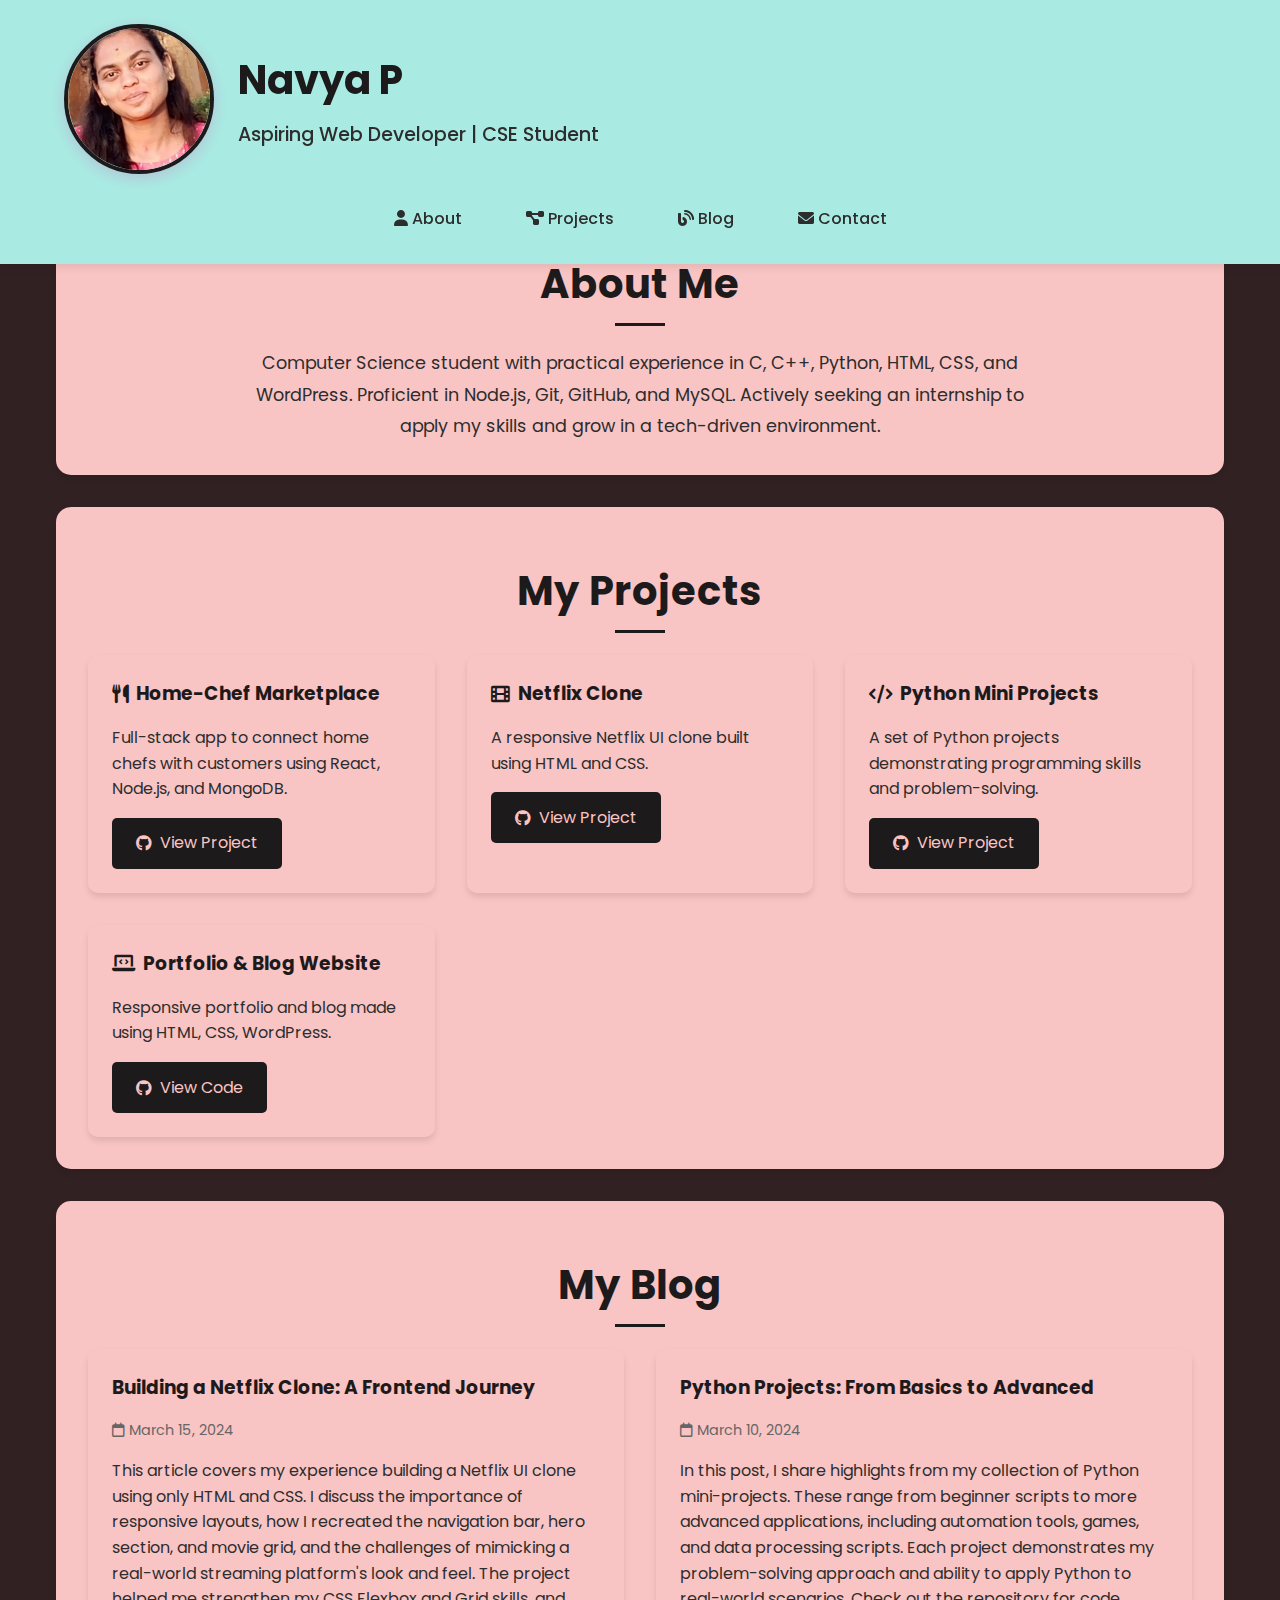
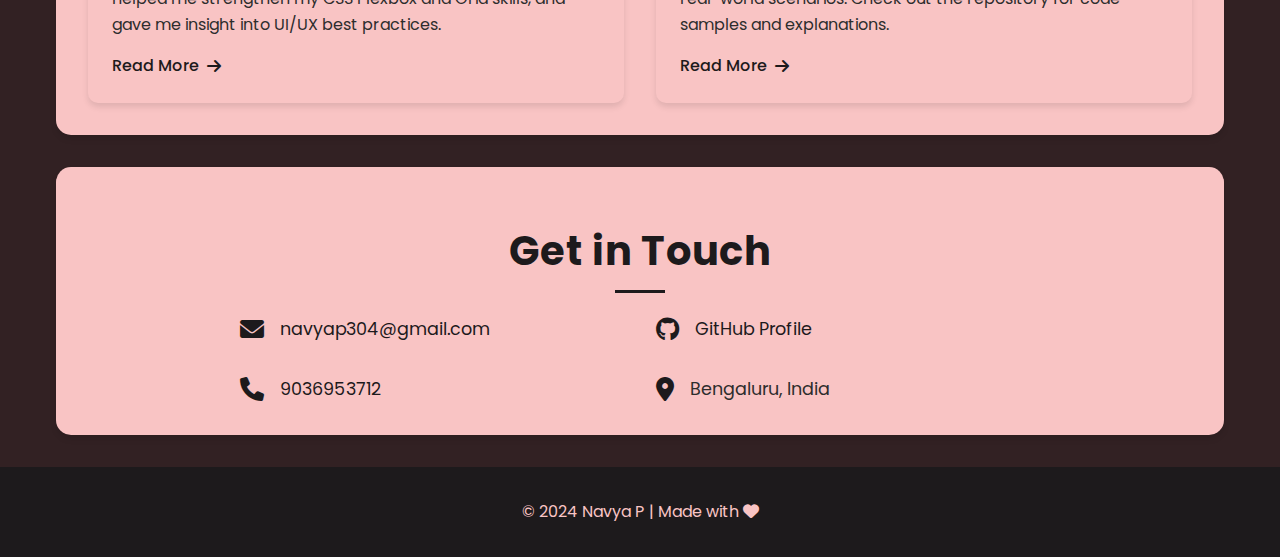
<file: index.html>
<!DOCTYPE html>
<html lang="en">
<head>
  <meta charset="UTF-8" />
  <meta name="viewport" content="width=device-width, initial-scale=1.0"/>
  <title>Navya P | Portfolio Blog</title>
  <link rel="stylesheet" href="style.css" />
  <link rel="preconnect" href="https://fonts.googleapis.com">
  <link rel="preconnect" href="https://fonts.gstatic.com" crossorigin>
  <link href="https://fonts.googleapis.com/css2?family=Poppins:wght@400;500;600;700&display=swap" rel="stylesheet">
  <link rel="stylesheet" href="https://cdnjs.cloudflare.com/ajax/libs/font-awesome/6.0.0/css/all.min.css">
  <meta name="description" content="Portfolio and blog of Navya P - Computer Science student and aspiring web developer">
  <meta property="og:title" content="Navya P | Portfolio Blog">
  <meta property="og:description" content="Explore my journey as a Computer Science student and web developer">
  <meta property="og:type" content="website">
</head>
<body>
  <header>
    <div class="profile-container">
      <img src="profile.jpg" alt="Profile Picture" class="profile-pic" />
      <div>
        <h1>Navya P</h1>
        <p>Aspiring Web Developer | CSE Student</p>
      </div>
    </div>
    <nav>
      <a href="#about"><i class="fas fa-user"></i> About</a>
      <a href="#projects"><i class="fas fa-project-diagram"></i> Projects</a>
      <a href="#blog"><i class="fas fa-blog"></i> Blog</a>
      <a href="#contact"><i class="fas fa-envelope"></i> Contact</a>
    </nav>
  </header>

  <main>
    <article id="about" class="blog-post">
      <h2>About Me</h2>
      <div class="about-content">
        <p>Computer Science student with practical experience in C, C++, Python, HTML, CSS, and WordPress.
          Proficient in Node.js, Git, GitHub, and MySQL. Actively seeking an internship to apply my skills and grow in a tech-driven environment.</p>
      </div>
    </article>

    <article id="projects" class="blog-post">
      <h2>My Projects</h2>
      <div class="project-grid">
        <div class="card">
          <h3><i class="fas fa-utensils"></i> Home-Chef Marketplace</h3>
          <p>Full-stack app to connect home chefs with customers using React, Node.js, and MongoDB.</p>
          <a href="https://github.com/Navyap013/Home-Chef-Market-Place.git" target="_blank" class="project-link">
            <i class="fab fa-github"></i> View Project
          </a>
        </div>

        <div class="card">
          <h3><i class="fas fa-film"></i> Netflix Clone</h3>
          <p>A responsive Netflix UI clone built using HTML and CSS.</p>
          <a href="https://github.com/Navyap013/Netflix-Clone.git" target="_blank" class="project-link">
            <i class="fab fa-github"></i> View Project
          </a>
        </div>

        <div class="card">
          <h3><i class="fas fa-code"></i> Python Mini Projects</h3>
          <p>A set of Python projects demonstrating programming skills and problem-solving.</p>
          <a href="https://github.com/Navyap013/Python_Mini_Projects.git" target="_blank" class="project-link">
            <i class="fab fa-github"></i> View Project
          </a>
        </div>

        <div class="card">
          <h3><i class="fas fa-laptop-code"></i> Portfolio & Blog Website</h3>
          <p>Responsive portfolio and blog made using HTML, CSS, WordPress.</p>
          <a href="https://github.com/Navyap013/Navya_Portfolio.git" target="_blank" class="project-link">
            <i class="fab fa-github"></i> View Code
          </a>
        </div>
      </div>
    </article>

    <article id="blog" class="blog-post">
      <h2>My Blog</h2>
      <div class="article-grid">
        <div class="article-card">
          <h3>Building a Netflix Clone: A Frontend Journey</h3>
          <p class="date"><i class="far fa-calendar"></i> March 15, 2024</p>
          <p>This article covers my experience building a Netflix UI clone using only HTML and CSS. I discuss the importance of responsive layouts, how I recreated the navigation bar, hero section, and movie grid, and the challenges of mimicking a real-world streaming platform's look and feel. The project helped me strengthen my CSS Flexbox and Grid skills, and gave me insight into UI/UX best practices.</p>
          <a href="https://github.com/Navyap013/Netflix-Clone.git" class="read-more" target="_blank">Read More <i class="fas fa-arrow-right"></i></a>
        </div>

        <div class="article-card">
          <h3>Python Projects: From Basics to Advanced</h3>
          <p class="date"><i class="far fa-calendar"></i> March 10, 2024</p>
          <p>In this post, I share highlights from my collection of Python mini-projects. These range from beginner scripts to more advanced applications, including automation tools, games, and data processing scripts. Each project demonstrates my problem-solving approach and ability to apply Python to real-world scenarios. Check out the repository for code samples and explanations.</p>
          <a href="https://github.com/Navyap013/Python_Mini_Projects.git" class="read-more" target="_blank">Read More <i class="fas fa-arrow-right"></i></a>
        </div>
      </div>
    </article>

    <article id="contact" class="blog-post">
      <h2>Get in Touch</h2>
      <div class="contact-info">
        <p><i class="fas fa-envelope"></i> <a href="mailto:navyap304@gmail.com">navyap304@gmail.com</a></p>
        <p><i class="fab fa-github"></i> <a href="https://github.com/Navyap013" target="_blank">GitHub Profile</a></p>
        <p><i class="fas fa-phone"></i> <a href="tel:9036953712">9036953712</a></p>
        <p><i class="fas fa-map-marker-alt"></i> Bengaluru, India</p>
      </div>
    </article>
  </main>

  <footer>
    <p>© 2024 Navya P | Made with <i class="fas fa-heart"></i></p>
  </footer>
</body>
</html>
</file>
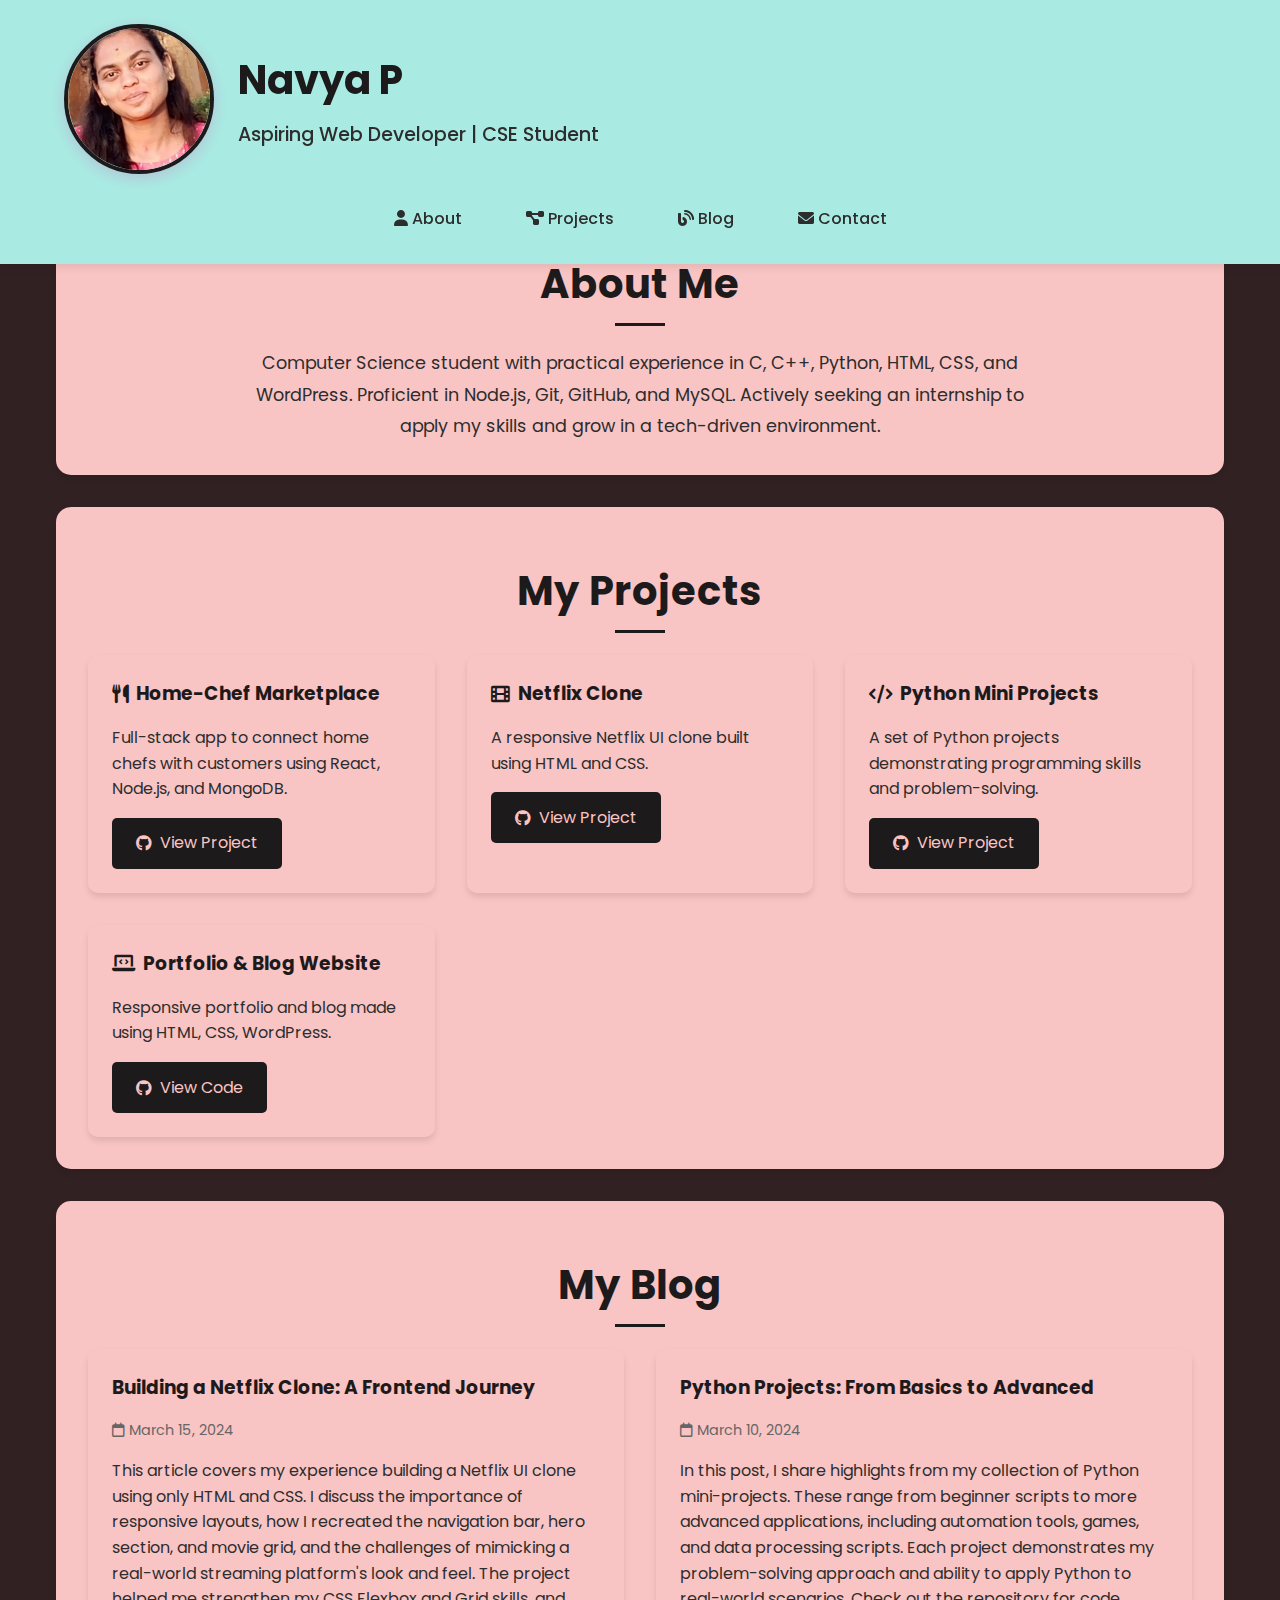
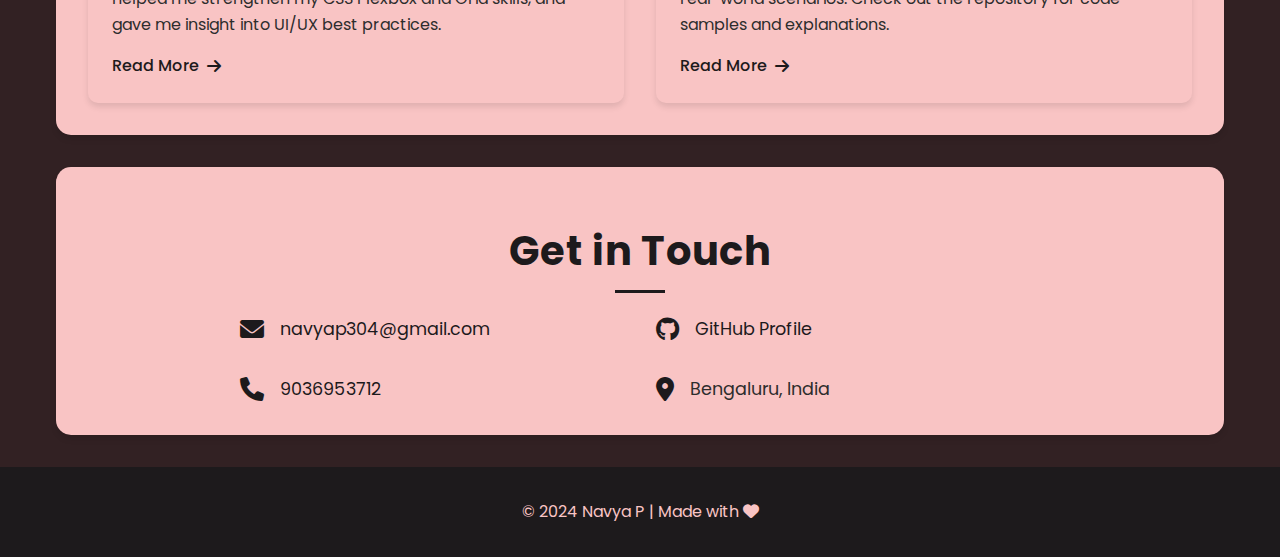
<file: Navya_Portfolio/index.html>
<!DOCTYPE html>
<html lang="en">
<head>
  <meta charset="UTF-8" />
  <meta name="viewport" content="width=device-width, initial-scale=1.0"/>
  <title>Navya P | Portfolio Blog</title>
  <link rel="stylesheet" href="style.css" />
  <link rel="preconnect" href="https://fonts.googleapis.com">
  <link rel="preconnect" href="https://fonts.gstatic.com" crossorigin>
  <link href="https://fonts.googleapis.com/css2?family=Poppins:wght@400;500;600;700&display=swap" rel="stylesheet">
  <link rel="stylesheet" href="https://cdnjs.cloudflare.com/ajax/libs/font-awesome/6.0.0/css/all.min.css">
  <meta name="description" content="Portfolio and blog of Navya P - Computer Science student and aspiring web developer">
  <meta property="og:title" content="Navya P | Portfolio Blog">
  <meta property="og:description" content="Explore my journey as a Computer Science student and web developer">
  <meta property="og:type" content="website">
</head>
<body>
  <header>
    <div class="profile-container">
      <img src="profile.jpg" alt="Profile Picture" class="profile-pic" />
      <div>
        <h1>Navya P</h1>
        <p>Aspiring Web Developer | CSE Student</p>
      </div>
    </div>
    <nav>
      <a href="#about"><i class="fas fa-user"></i> About</a>
      <a href="#projects"><i class="fas fa-project-diagram"></i> Projects</a>
      <a href="#blog"><i class="fas fa-blog"></i> Blog</a>
      <a href="#contact"><i class="fas fa-envelope"></i> Contact</a>
    </nav>
  </header>

  <main>
    <article id="about" class="blog-post">
      <h2>About Me</h2>
      <div class="about-content">
        <p>Computer Science student with practical experience in C, C++, Python, HTML, CSS, and WordPress.
          Proficient in Node.js, Git, GitHub, and MySQL. Actively seeking an internship to apply my skills and grow in a tech-driven environment.</p>
      </div>
    </article>

    <article id="projects" class="blog-post">
      <h2>My Projects</h2>
      <div class="project-grid">
        <div class="card">
          <h3><i class="fas fa-utensils"></i> Home-Chef Marketplace</h3>
          <p>Full-stack app to connect home chefs with customers using React, Node.js, and MongoDB.</p>
          <a href="https://github.com/Navyap013/Home-Chef-Market-Place.git" target="_blank" class="project-link">
            <i class="fab fa-github"></i> View Project
          </a>
        </div>

        <div class="card">
          <h3><i class="fas fa-film"></i> Netflix Clone</h3>
          <p>A responsive Netflix UI clone built using HTML and CSS.</p>
          <a href="https://github.com/Navyap013/Netflix-Clone.git" target="_blank" class="project-link">
            <i class="fab fa-github"></i> View Project
          </a>
        </div>

        <div class="card">
          <h3><i class="fas fa-code"></i> Python Mini Projects</h3>
          <p>A set of Python projects demonstrating programming skills and problem-solving.</p>
          <a href="https://github.com/Navyap013/Python_Mini_Projects.git" target="_blank" class="project-link">
            <i class="fab fa-github"></i> View Project
          </a>
        </div>

        <div class="card">
          <h3><i class="fas fa-laptop-code"></i> Portfolio & Blog Website</h3>
          <p>Responsive portfolio and blog made using HTML, CSS, WordPress.</p>
          <a href="https://github.com/Navyap013" target="_blank" class="project-link">
            <i class="fab fa-github"></i> View Code
          </a>
        </div>
      </div>
    </article>

    <article id="blog" class="blog-post">
      <h2>My Blog</h2>
      <div class="article-grid">
        <div class="article-card">
          <h3>Building a Netflix Clone: A Frontend Journey</h3>
          <p class="date"><i class="far fa-calendar"></i> March 15, 2024</p>
          <p>This article covers my experience building a Netflix UI clone using only HTML and CSS. I discuss the importance of responsive layouts, how I recreated the navigation bar, hero section, and movie grid, and the challenges of mimicking a real-world streaming platform's look and feel. The project helped me strengthen my CSS Flexbox and Grid skills, and gave me insight into UI/UX best practices.</p>
          <a href="https://github.com/Navyap013/Netflix-Clone.git" class="read-more" target="_blank">Read More <i class="fas fa-arrow-right"></i></a>
        </div>

        <div class="article-card">
          <h3>Python Projects: From Basics to Advanced</h3>
          <p class="date"><i class="far fa-calendar"></i> March 10, 2024</p>
          <p>In this post, I share highlights from my collection of Python mini-projects. These range from beginner scripts to more advanced applications, including automation tools, games, and data processing scripts. Each project demonstrates my problem-solving approach and ability to apply Python to real-world scenarios. Check out the repository for code samples and explanations.</p>
          <a href="https://github.com/Navyap013/Python_Mini_Projects.git" class="read-more" target="_blank">Read More <i class="fas fa-arrow-right"></i></a>
        </div>
      </div>
    </article>

    <article id="contact" class="blog-post">
      <h2>Get in Touch</h2>
      <div class="contact-info">
        <p><i class="fas fa-envelope"></i> <a href="mailto:navyap304@gmail.com">navyap304@gmail.com</a></p>
        <p><i class="fab fa-github"></i> <a href="https://github.com/Navyap013" target="_blank">GitHub Profile</a></p>
        <p><i class="fas fa-phone"></i> <a href="tel:9036953712">9036953712</a></p>
        <p><i class="fas fa-map-marker-alt"></i> Bengaluru, India</p>
      </div>
    </article>
  </main>

  <footer>
    <p>© 2024 Navya P | Made with <i class="fas fa-heart"></i></p>
  </footer>
</body>
</html>
</file>
<file: style.css>
/* Modern CSS Reset */
* {
  margin: 0;
  padding: 0;
  box-sizing: border-box;
}

:root {
  --primary-color: #1d1a1c;
  --secondary-color: #9e9af2;
  --text-color: #2D2D2D;
  --light-bg: #322123;
  --white: #f9c4c4;
  --pink:#a9ebe3;
  --transition: all 0.3s ease;
  --max-width: 1200px;
  --content-width: 800px;
}

body {
  font-family: 'Poppins', -apple-system, BlinkMacSystemFont, 'Segoe UI', Roboto, sans-serif;
  line-height: 1.6;
  color: var(--text-color);
  background-color: var(--light-bg);
}

h1, h2, h3, h4, h5, h6 {
  font-family: 'Poppins', -apple-system, BlinkMacSystemFont, 'Segoe UI', Roboto, sans-serif;
}

/* Header Styles */
header {
  background-color: var(--pink);
  box-shadow: 0 2px 10px rgba(0, 0, 0, 0.1);
  padding: 1.5rem 5%;
  position: fixed;
  width: 100%;
  top: 0;
  z-index: 1000;
}

.profile-container {
  display: flex;
  align-items: center;
  gap: 1.5rem;
  margin-bottom: 1.5rem;
}

.profile-pic {
  width: 150px;
  height: 150px;
  border-radius: 50%;
  object-fit: cover;
  border: 4px solid var(--primary-color);
  box-shadow: 0 4px 15px rgba(223, 35, 161, 0.2);
}

.profile-container h1 {
  font-size: 2.5rem;
  color: var(--primary-color);
  margin-bottom: 0.5rem;
}

.profile-container p {
  color: var(--text-color);
  font-size: 1.2rem;
  font-weight: 500;
}

nav {
  display: flex;
  gap: 2rem;
  justify-content: center;
}

nav a {
  text-decoration: none;
  color: var(--text-color);
  font-weight: 500;
  padding: 0.5rem 1rem;
  border-radius: 5px;
  transition: var(--transition);
}

nav a:hover {
  background-color: var(--primary-color);
  color: var(--white);
}

/* Main Content */
main {
  max-width: var(--max-width);
  margin: 200px auto 0;
  padding: 0 1rem;
}

.blog-post {
  background-color: var(--white);
  border-radius: 15px;
  padding: 2rem;
  margin-bottom: 2rem;
  box-shadow: 0 4px 6px rgba(0, 0, 0, 0.1);
}

html {
  scroll-padding-top: 100px;
}

h2 {
  font-size: 2.5rem;
  color: var(--primary-color);
  margin-bottom: 2rem;
  text-align: center;
  position: relative;
  margin-top: 0.5em;
  font-weight: 700;
  letter-spacing: 1px;
}

h2::after {
  content: '';
  position: absolute;
  bottom: -10px;
  left: 50%;
  transform: translateX(-50%);
  width: 50px;
  height: 3px;
  background-color: var(--primary-color);
}

/* About Section */
.about-content {
  max-width: var(--content-width);
  margin: 0 auto;
  font-size: 1.1rem;
  line-height: 1.8;
  text-align: center;
}

/* Projects Section */
.project-grid {
  display: grid;
  grid-template-columns: repeat(auto-fit, minmax(300px, 1fr));
  gap: 2rem;
  margin-top: 2rem;
}

.card {
  background-color: var(--white);
  padding: 1.5rem;
  border-radius: 10px;
  box-shadow: 0 4px 6px rgba(0, 0, 0, 0.1);
  transition: var(--transition);
}

.card:hover {
  transform: translateY(-5px);
}

.card h3 {
  color: var(--primary-color);
  margin-bottom: 1rem;
  display: flex;
  align-items: center;
  gap: 0.5rem;
}

.project-link {
  display: inline-flex;
  align-items: center;
  gap: 0.5rem;
  background-color: var(--primary-color);
  color: var(--white);
  padding: 0.8rem 1.5rem;
  border-radius: 5px;
  text-decoration: none;
  margin-top: 1rem;
  transition: var(--transition);
}

.project-link:hover {
  background-color: var(--secondary-color);
}

/* Blog Section */
.article-grid {
  display: grid;
  grid-template-columns: repeat(auto-fit, minmax(300px, 1fr));
  gap: 2rem;
  margin-top: 2rem;
}

.article-card {
  background-color: var(--white);
  padding: 1.5rem;
  border-radius: 10px;
  box-shadow: 0 4px 6px rgba(0, 0, 0, 0.1);
  transition: var(--transition);
}

.article-card:hover {
  transform: translateY(-5px);
}

.article-card h3 {
  color: var(--primary-color);
  margin-bottom: 1rem;
}

.date {
  color: #666;
  font-size: 0.9rem;
  margin-bottom: 1rem;
}

.read-more {
  display: inline-flex;
  align-items: center;
  gap: 0.5rem;
  color: var(--primary-color);
  text-decoration: none;
  font-weight: 500;
  margin-top: 1rem;
  transition: var(--transition);
}

.read-more:hover {
  color: var(--secondary-color);
}

.read-more i {
  transition: var(--transition);
}

.read-more:hover i {
  transform: translateX(5px);
}

/* Contact Section */
.contact-info {
  display: grid;
  grid-template-columns: repeat(auto-fit, minmax(250px, 1fr));
  gap: 2rem;
  margin-top: 2rem;
  max-width: var(--content-width);
  margin-left: auto;
  margin-right: auto;
}

.contact-info p {
  display: flex;
  align-items: center;
  gap: 1rem;
  font-size: 1.1rem;
}

.contact-info i {
  font-size: 1.5rem;
  color: var(--primary-color);
}

.contact-info a {
  color: var(--primary-color);
  text-decoration: none;
  transition: var(--transition);
}

.contact-info a:hover {
  color: var(--secondary-color);
}

/* Footer */
footer {
  background-color: var(--primary-color);
  color: var(--white);
  text-align: center;
  padding: 2rem;
  margin-top: 2rem;
}

/* Responsive Design */
@media (max-width: 768px) {
  header {
    padding: 1rem;
  }

  .profile-container {
    flex-direction: column;
    text-align: center;
  }

  .profile-pic {
    width: 120px;
    height: 120px;
  }

  nav {
    flex-wrap: wrap;
    gap: 1rem;
  }

  main {
    margin-top: 250px;
  }

  .project-grid,
  .article-grid {
    grid-template-columns: 1fr;
  }

  .contact-info {
    grid-template-columns: 1fr;
    text-align: center;
  }

  .contact-info p {
    justify-content: center;
  }
}
</file>
<file: Navya_Portfolio/style.css>
/* Modern CSS Reset */
* {
  margin: 0;
  padding: 0;
  box-sizing: border-box;
}

:root {
  --primary-color: #1d1a1c;
  --secondary-color: #9e9af2;
  --text-color: #2D2D2D;
  --light-bg: #322123;
  --white: #f9c4c4;
  --pink:#a9ebe3;
  --transition: all 0.3s ease;
  --max-width: 1200px;
  --content-width: 800px;
}

body {
  font-family: 'Poppins', -apple-system, BlinkMacSystemFont, 'Segoe UI', Roboto, sans-serif;
  line-height: 1.6;
  color: var(--text-color);
  background-color: var(--light-bg);
}

h1, h2, h3, h4, h5, h6 {
  font-family: 'Poppins', -apple-system, BlinkMacSystemFont, 'Segoe UI', Roboto, sans-serif;
}

/* Header Styles */
header {
  background-color: var(--pink);
  box-shadow: 0 2px 10px rgba(0, 0, 0, 0.1);
  padding: 1.5rem 5%;
  position: fixed;
  width: 100%;
  top: 0;
  z-index: 1000;
}

.profile-container {
  display: flex;
  align-items: center;
  gap: 1.5rem;
  margin-bottom: 1.5rem;
}

.profile-pic {
  width: 150px;
  height: 150px;
  border-radius: 50%;
  object-fit: cover;
  border: 4px solid var(--primary-color);
  box-shadow: 0 4px 15px rgba(223, 35, 161, 0.2);
}

.profile-container h1 {
  font-size: 2.5rem;
  color: var(--primary-color);
  margin-bottom: 0.5rem;
}

.profile-container p {
  color: var(--text-color);
  font-size: 1.2rem;
  font-weight: 500;
}

nav {
  display: flex;
  gap: 2rem;
  justify-content: center;
}

nav a {
  text-decoration: none;
  color: var(--text-color);
  font-weight: 500;
  padding: 0.5rem 1rem;
  border-radius: 5px;
  transition: var(--transition);
}

nav a:hover {
  background-color: var(--primary-color);
  color: var(--white);
}

/* Main Content */
main {
  max-width: var(--max-width);
  margin: 200px auto 0;
  padding: 0 1rem;
}

.blog-post {
  background-color: var(--white);
  border-radius: 15px;
  padding: 2rem;
  margin-bottom: 2rem;
  box-shadow: 0 4px 6px rgba(0, 0, 0, 0.1);
}

html {
  scroll-padding-top: 100px;
}

h2 {
  font-size: 2.5rem;
  color: var(--primary-color);
  margin-bottom: 2rem;
  text-align: center;
  position: relative;
  margin-top: 0.5em;
  font-weight: 700;
  letter-spacing: 1px;
}

h2::after {
  content: '';
  position: absolute;
  bottom: -10px;
  left: 50%;
  transform: translateX(-50%);
  width: 50px;
  height: 3px;
  background-color: var(--primary-color);
}

/* About Section */
.about-content {
  max-width: var(--content-width);
  margin: 0 auto;
  font-size: 1.1rem;
  line-height: 1.8;
  text-align: center;
}

/* Projects Section */
.project-grid {
  display: grid;
  grid-template-columns: repeat(auto-fit, minmax(300px, 1fr));
  gap: 2rem;
  margin-top: 2rem;
}

.card {
  background-color: var(--white);
  padding: 1.5rem;
  border-radius: 10px;
  box-shadow: 0 4px 6px rgba(0, 0, 0, 0.1);
  transition: var(--transition);
}

.card:hover {
  transform: translateY(-5px);
}

.card h3 {
  color: var(--primary-color);
  margin-bottom: 1rem;
  display: flex;
  align-items: center;
  gap: 0.5rem;
}

.project-link {
  display: inline-flex;
  align-items: center;
  gap: 0.5rem;
  background-color: var(--primary-color);
  color: var(--white);
  padding: 0.8rem 1.5rem;
  border-radius: 5px;
  text-decoration: none;
  margin-top: 1rem;
  transition: var(--transition);
}

.project-link:hover {
  background-color: var(--secondary-color);
}

/* Blog Section */
.article-grid {
  display: grid;
  grid-template-columns: repeat(auto-fit, minmax(300px, 1fr));
  gap: 2rem;
  margin-top: 2rem;
}

.article-card {
  background-color: var(--white);
  padding: 1.5rem;
  border-radius: 10px;
  box-shadow: 0 4px 6px rgba(0, 0, 0, 0.1);
  transition: var(--transition);
}

.article-card:hover {
  transform: translateY(-5px);
}

.article-card h3 {
  color: var(--primary-color);
  margin-bottom: 1rem;
}

.date {
  color: #666;
  font-size: 0.9rem;
  margin-bottom: 1rem;
}

.read-more {
  display: inline-flex;
  align-items: center;
  gap: 0.5rem;
  color: var(--primary-color);
  text-decoration: none;
  font-weight: 500;
  margin-top: 1rem;
  transition: var(--transition);
}

.read-more:hover {
  color: var(--secondary-color);
}

.read-more i {
  transition: var(--transition);
}

.read-more:hover i {
  transform: translateX(5px);
}

/* Contact Section */
.contact-info {
  display: grid;
  grid-template-columns: repeat(auto-fit, minmax(250px, 1fr));
  gap: 2rem;
  margin-top: 2rem;
  max-width: var(--content-width);
  margin-left: auto;
  margin-right: auto;
}

.contact-info p {
  display: flex;
  align-items: center;
  gap: 1rem;
  font-size: 1.1rem;
}

.contact-info i {
  font-size: 1.5rem;
  color: var(--primary-color);
}

.contact-info a {
  color: var(--primary-color);
  text-decoration: none;
  transition: var(--transition);
}

.contact-info a:hover {
  color: var(--secondary-color);
}

/* Footer */
footer {
  background-color: var(--primary-color);
  color: var(--white);
  text-align: center;
  padding: 2rem;
  margin-top: 2rem;
}

/* Responsive Design */
@media (max-width: 768px) {
  header {
    padding: 1rem;
  }

  .profile-container {
    flex-direction: column;
    text-align: center;
  }

  .profile-pic {
    width: 120px;
    height: 120px;
  }

  nav {
    flex-wrap: wrap;
    gap: 1rem;
  }

  main {
    margin-top: 250px;
  }

  .project-grid,
  .article-grid {
    grid-template-columns: 1fr;
  }

  .contact-info {
    grid-template-columns: 1fr;
    text-align: center;
  }

  .contact-info p {
    justify-content: center;
  }
}
</file>
